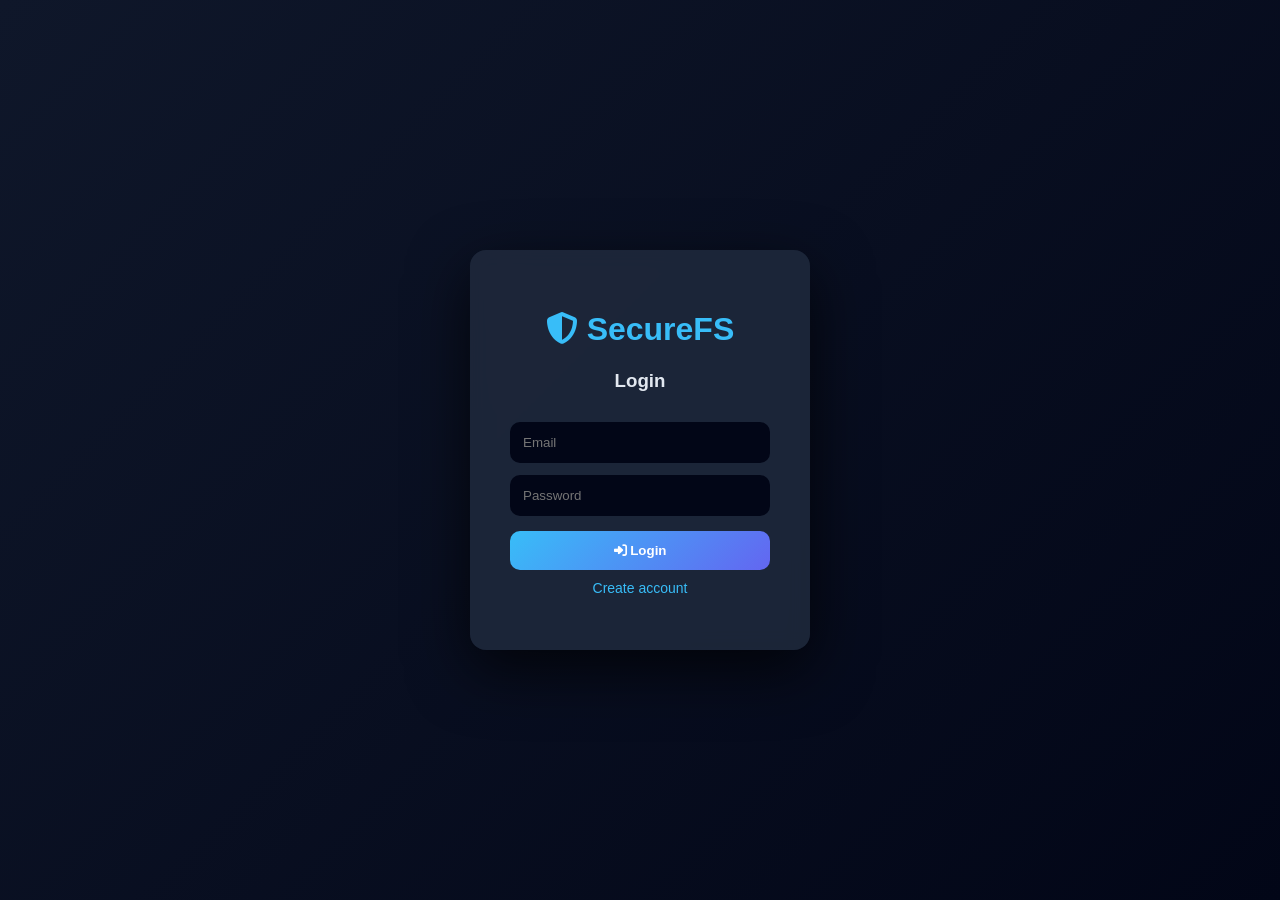
<file: index.html>
<!DOCTYPE html>
<html lang="en">
<head>
    <meta charset="UTF-8">
    <title>SecureFS</title>
    <link rel="stylesheet" href="style.css">

    <!-- Font Awesome -->
    <link rel="stylesheet" href="https://cdnjs.cloudflare.com/ajax/libs/font-awesome/6.5.0/css/all.min.css">
</head>
<body class="center">

<div class="auth-card">

    <h1><i class="fa-solid fa-shield-halved"></i> SecureFS</h1>

    <!-- LOGIN -->
    <div id="loginSection">
        <h3>Login</h3>
        <input id="email" placeholder="Email">
        <input id="password" type="password" placeholder="Password">
        <button onclick="login()"><i class="fa-solid fa-right-to-bracket"></i> Login</button>
        <p class="link" onclick="showRegister()">Create account</p>
    </div>

    <!-- OTP -->
    <div id="otpSection" style="display:none;">
        <h3>Verify OTP</h3>
        <input id="otp" placeholder="Enter OTP">
        <button onclick="verifyOTP()">Verify</button>
        <p class="link" onclick="showLogin()">Back</p>
    </div>

    <!-- REGISTER -->
    <div id="registerSection" style="display:none;">
        <h3>Register</h3>
        <input id="regEmail" placeholder="Email">
        <input id="regPassword" type="password" placeholder="Password">
        <button onclick="register()">Register</button>
        <p class="link" onclick="showLogin()">Back to login</p>
    </div>

</div>

<script src="app.js"></script>
</body>
</html>
</file>
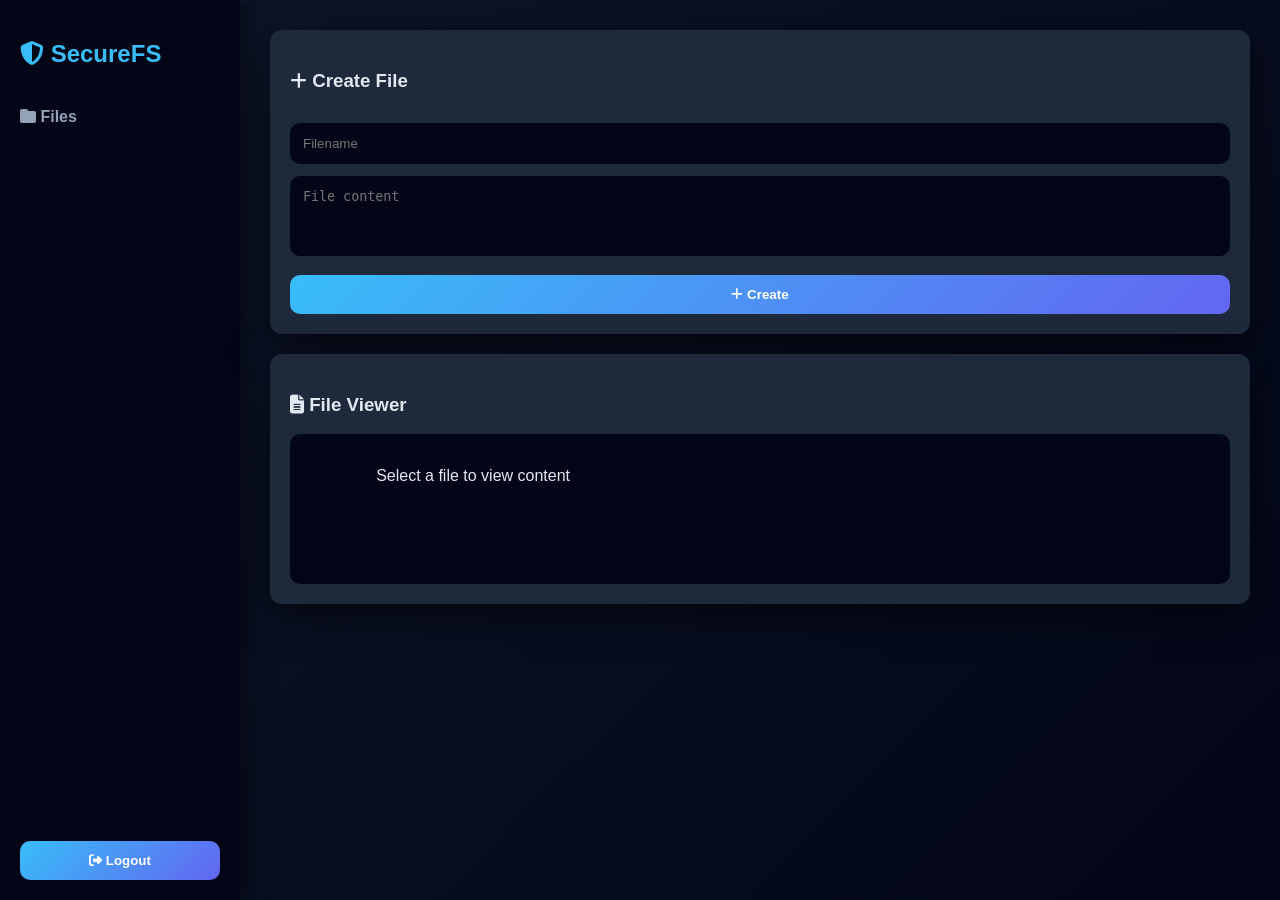
<file: dashboard.html>
<!DOCTYPE html>
<html lang="en">
<head>
    <meta charset="UTF-8">
    <title>SecureFS Dashboard</title>
    <link rel="stylesheet" href="style.css">

    <!-- Icons -->
    <link rel="stylesheet" href="https://cdnjs.cloudflare.com/ajax/libs/font-awesome/6.5.0/css/all.min.css">
</head>
<body>

<div class="app">

    <!-- ================= SIDEBAR ================= -->
    <div class="sidebar">
        <h2><i class="fa-solid fa-shield-halved"></i> SecureFS</h2>

        <h4><i class="fa-solid fa-folder"></i> Files</h4>
        <div id="fileList" class="file-list"></div>

        <button class="logout-btn" onclick="logout()">
            <i class="fa-solid fa-right-from-bracket"></i> Logout
        </button>
    </div>

    <!-- ================= MAIN ================= -->
    <div class="main">

        <!-- CREATE FILE -->
        <div class="card">
            <h3><i class="fa-solid fa-plus"></i> Create File</h3>
            <input id="filename" placeholder="Filename">
            <textarea id="content" placeholder="File content"></textarea>
            <button onclick="createFile()">
                <i class="fa-solid fa-plus"></i> Create
            </button>
        </div>

        <!-- FILE VIEWER -->
        <div class="card">
            <h3><i class="fa-solid fa-file-lines"></i> File Viewer</h3>
            <div id="fileViewer" class="viewer">
                Select a file to view content
            </div>
        </div>

        <!-- 🔥 ADMIN PANEL -->
        <div class="card" id="adminPanel" style="display:none;">
            <h3><i class="fa-solid fa-user-shield"></i> Super Admin Panel</h3>

            <input id="targetEmail" placeholder="User Email">

            <select id="roleSelect">
                <option value="user">User</option>
                <option value="admin">Admin</option>
            </select>

            <button onclick="setRole()">
                <i class="fa-solid fa-user-gear"></i> Assign Role
            </button>
        </div>

    </div>
</div>

<script src="app.js"></script>
</body>
</html>
</file>
<file: style.css>
* {
    box-sizing: border-box;
    transition: all 0.2s ease;
}


body {
    margin: 0;
    font-family: 'Segoe UI', sans-serif;
    background: linear-gradient(135deg, #0f172a, #020617);
    color: #e2e8f0;
}


.center {
    display: flex;
    justify-content: center;
    align-items: center;
    height: 100vh;
}


.auth-card {
    background: rgba(30,41,59,0.9);
    padding: 40px;
    border-radius: 16px;
    width: 340px;
    text-align: center;
    box-shadow: 0 20px 60px rgba(0,0,0,0.7);
    backdrop-filter: blur(10px);
}


h1 {
    color: #38bdf8;
}

h3 {
    margin-top: 20px;
}

h4 {
    margin-top: 20px;
    color: #94a3b8;
}


input, textarea {
    width: 100%;
    padding: 12px;
    margin-top: 12px;
    border-radius: 10px;
    border: 1px solid transparent;
    background: #020617;
    color: white;
    outline: none;
}


input:focus, textarea:focus {
    border: 1px solid #38bdf8;
    box-shadow: 0 0 10px rgba(56,189,248,0.3);
}


textarea {
    resize: none;
    height: 80px;
}

button {
    padding: 12px;
    margin-top: 15px;
    border-radius: 10px;
    border: none;
    background: linear-gradient(135deg, #38bdf8, #6366f1);
    color: white;
    font-weight: 600;
    cursor: pointer;
}


.card button,
.auth-card button {
    width: 100%;
}


button:hover {
    transform: translateY(-2px);
    box-shadow: 0 10px 25px rgba(56,189,248,0.4);
}


button:active {
    transform: scale(0.97);
}


.link {
    margin-top: 10px;
    color: #38bdf8;
    cursor: pointer;
    font-size: 14px;
}

.link:hover {
    text-decoration: underline;
}


.app {
    display: flex;
}


.sidebar {
    width: 240px;
    height: 100vh;
    background: #020617;
    padding: 20px;
    display: flex;
    flex-direction: column;
    box-shadow: 5px 0 20px rgba(0,0,0,0.5);
    animation: slideIn 0.5s ease;
}

.sidebar h2 {
    color: #38bdf8;
}


@keyframes slideIn {
    from {
        transform: translateX(-20px);
        opacity: 0;
    }
    to {
        transform: translateX(0);
        opacity: 1;
    }
}


.file-list {
    flex: 1;
    overflow-y: auto;
    margin-top: 10px;
}

.file-list::-webkit-scrollbar {
    width: 6px;
}

.file-list::-webkit-scrollbar-thumb {
    background: #38bdf8;
    border-radius: 10px;
}

.file-item {
    padding: 10px;
    margin-bottom: 6px;
    border-radius: 8px;
    display: flex;
    justify-content: space-between;
    align-items: center;
    cursor: pointer;
    border: 1px solid transparent;
}


.file-item:hover {
    background: #1e293b;
    border: 1px solid #38bdf8;
    box-shadow: 0 0 10px rgba(56,189,248,0.3);
}


.delete-btn {
    background: #ef4444;
    font-size: 12px;
    padding: 2px 6px;
    border-radius: 5px;
    width: auto;
    margin: 0;
    opacity: 0;
}

.file-item:hover .delete-btn {
    opacity: 1;
}

.delete-btn:hover {
    background: #dc2626;
}

.main {
    flex: 1;
    padding: 30px;
}

.card {
    background: #1e293b;
    padding: 20px;
    border-radius: 12px;
    margin-bottom: 20px;
    box-shadow: 0 10px 40px rgba(0,0,0,0.6);
    animation: fadeUp 0.5s ease;
}

@keyframes fadeUp {
    from {
        transform: translateY(10px);
        opacity: 0;
    }
    to {
        transform: translateY(0);
        opacity: 1;
    }
}

.viewer {
    background: #020617;
    padding: 15px;
    border-radius: 10px;
    min-height: 150px;
    white-space: pre-wrap;
}

.logout-btn {
    margin-top: auto;
}
</file>
